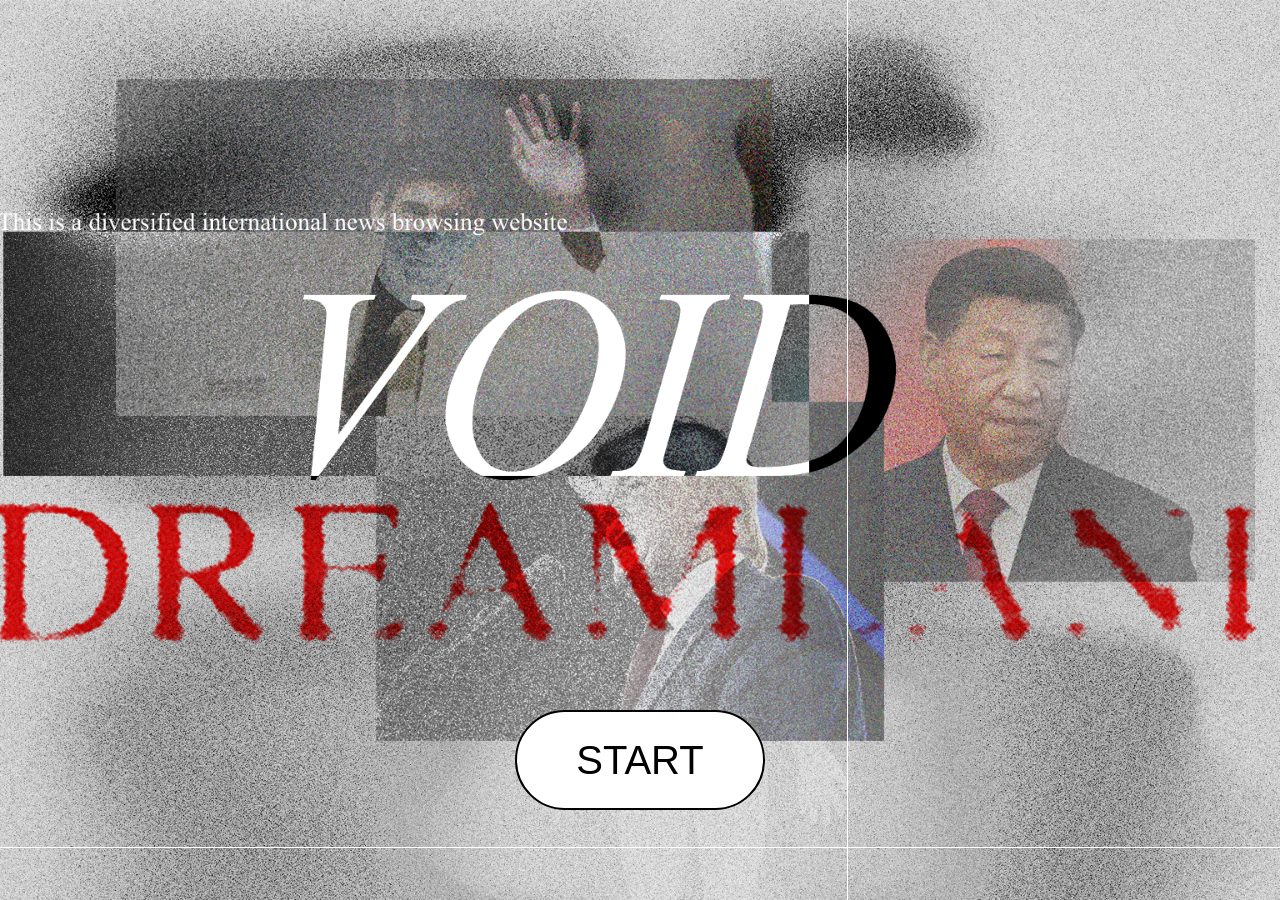
<file: index.html>
<!DOCTYPE html><html lang="en"><head>
    <link rel="stylesheet" type="text/css" href="style.css">
    <meta charset="utf-8">

  </head>
  <body>
    <main>

      <div class="bg-image"></div>

      <div class="container">
          <button id="start-btn">START</button>
      </div>
      
    </main>
    <script src="sketch.js"></script>
  

</body></html>
</file>
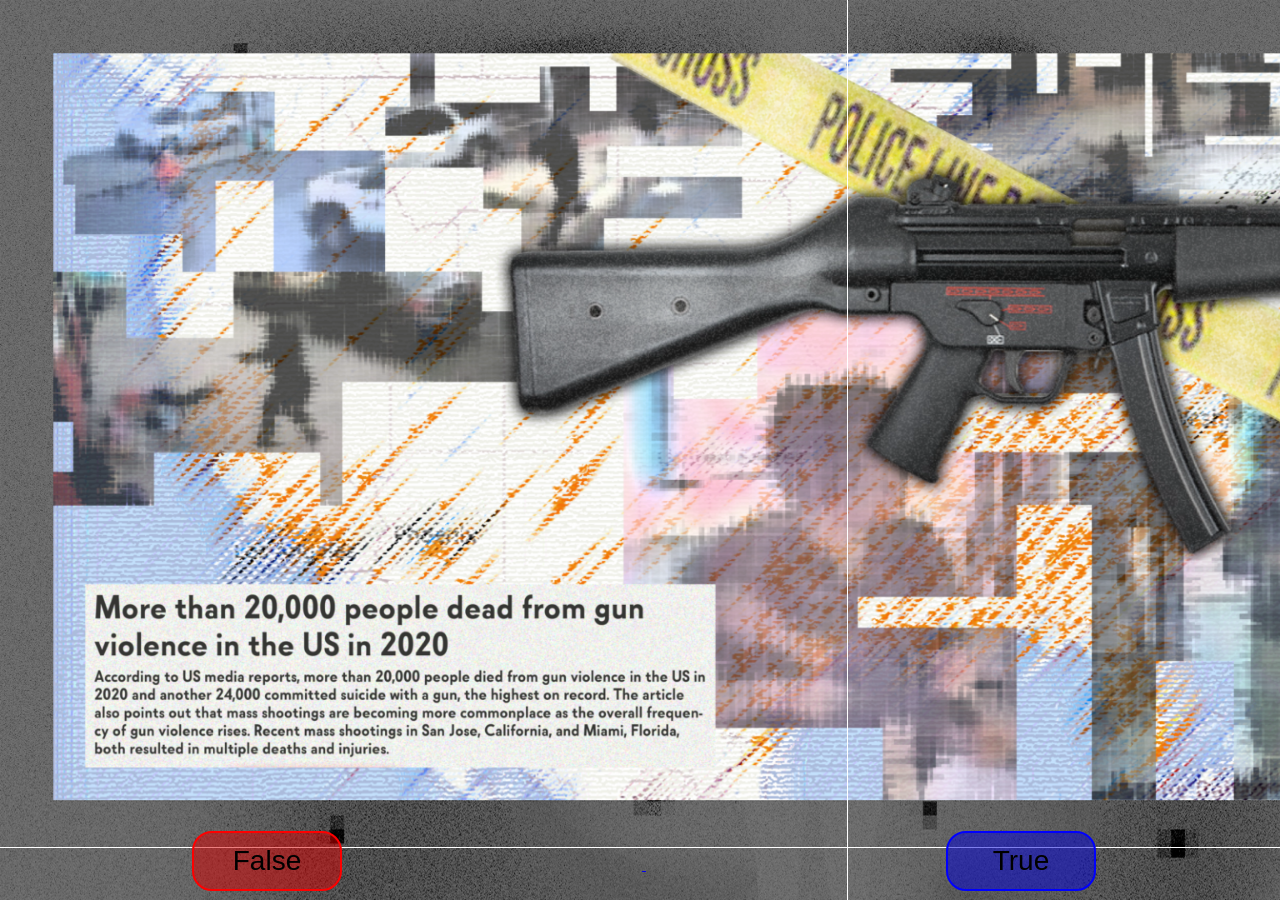
<file: CN_1.html>
<!DOCTYPE html><html lang="en"><head>
  
    <link rel="stylesheet" type="text/css" href="CN_style.css">
    <meta charset="utf-8">

  </head>

  <body>

    <div class="bg-image" id="CN-1"></div>

    <div class="button-container">
      <a href = "CN_2.html">
      <button id="false-btn">False</button>
    </a>

    <a href = "CN_2.html">
      <button id="true-btn">True</button>
    </a>
  </div>


   


  </body>

    <script src="sketch.js"></script>
  

</body></html>
</file>
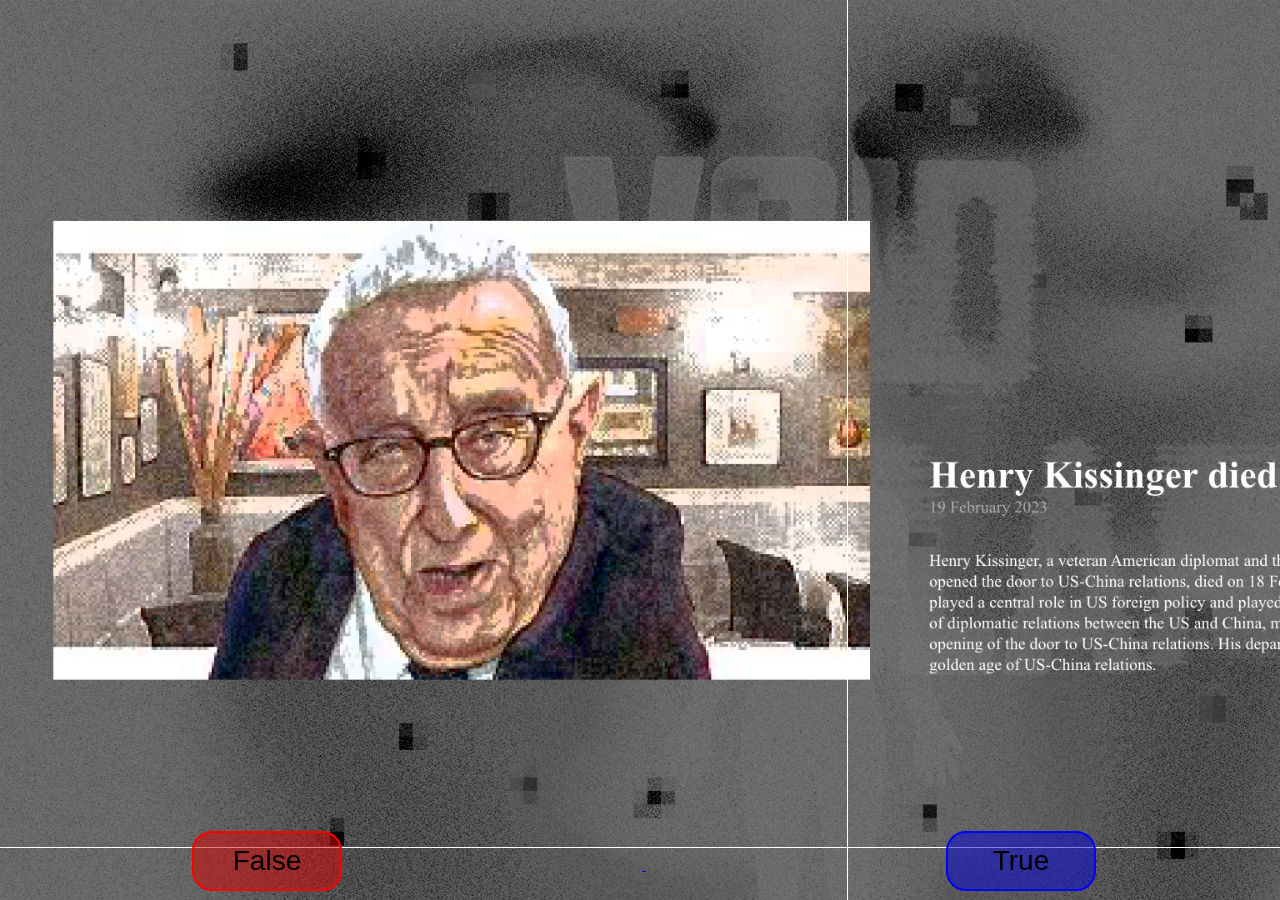
<file: CN_2.html>
<!DOCTYPE html><html lang="en"><head>
  
    <link rel="stylesheet" type="text/css" href="CN_style.css">
    <meta charset="utf-8">

  </head>

  <body>

    <div class="bg-image" id="CN-2"></div>

    <div class="button-container">
      <a href = "CN_3.html">
      <button id="false-btn">False</button>
    </a>
 

    <a href = "CN_3.html">
      <button id="true-btn">True</button>
    </a>
  </div>


  </body>

    <script src="sketch.js"></script>
  

</body></html>
</file>
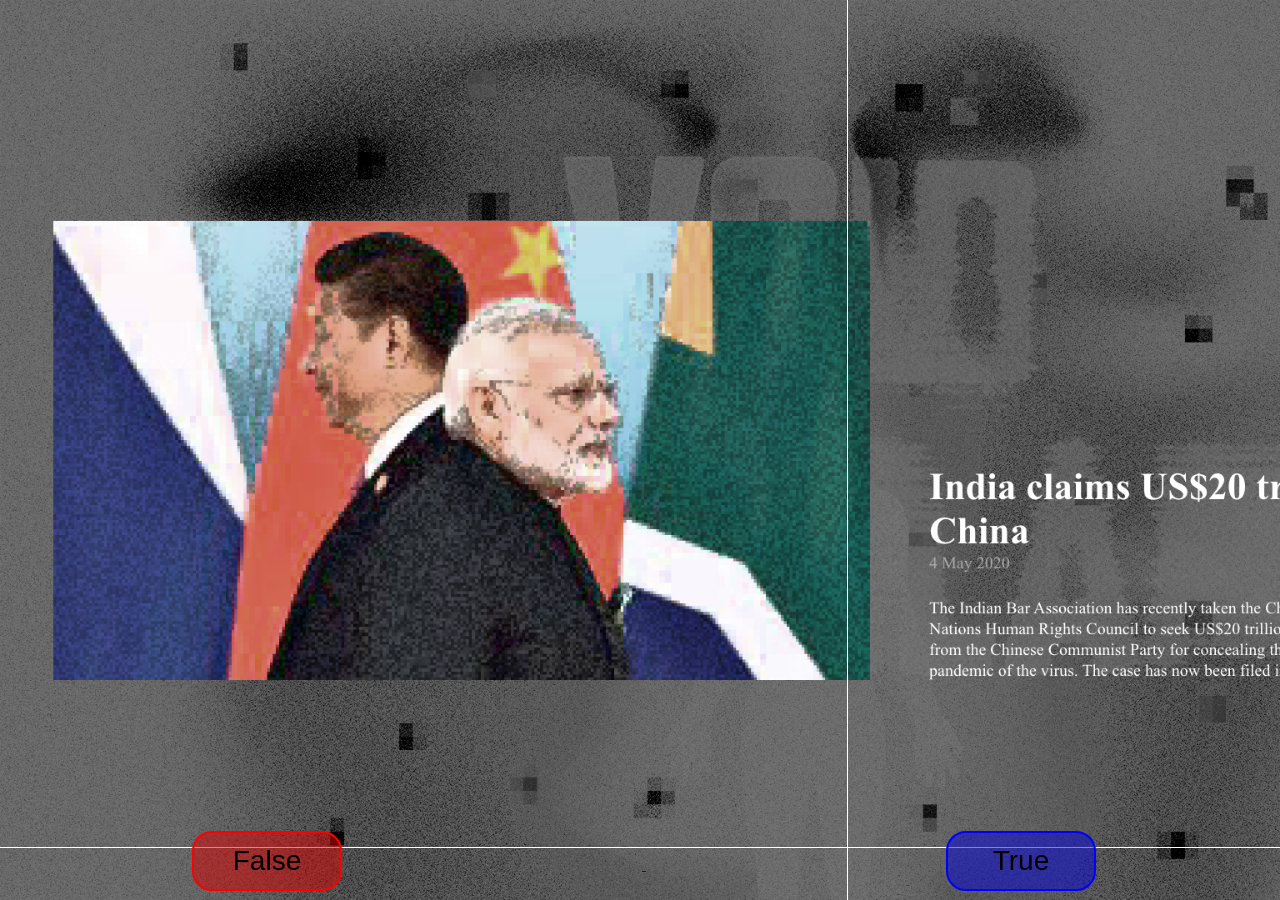
<file: CN_3.html>
<!DOCTYPE html><html lang="en"><head>
  
    <link rel="stylesheet" type="text/css" href="CN_style.css">
    <meta charset="utf-8">

  </head>

  <body>

    <div class="bg-image" id="CN-3"></div>

    <div class="button-container">
      <a href = "end.html">
      <button id="false-btn">False</button>
    </a>
   

    <a href = "end.html">
      <button id="true-btn">True</button>
    </a>
  </div>


  </body>

    <script src="sketch.js"></script>
  

</body></html>
</file>
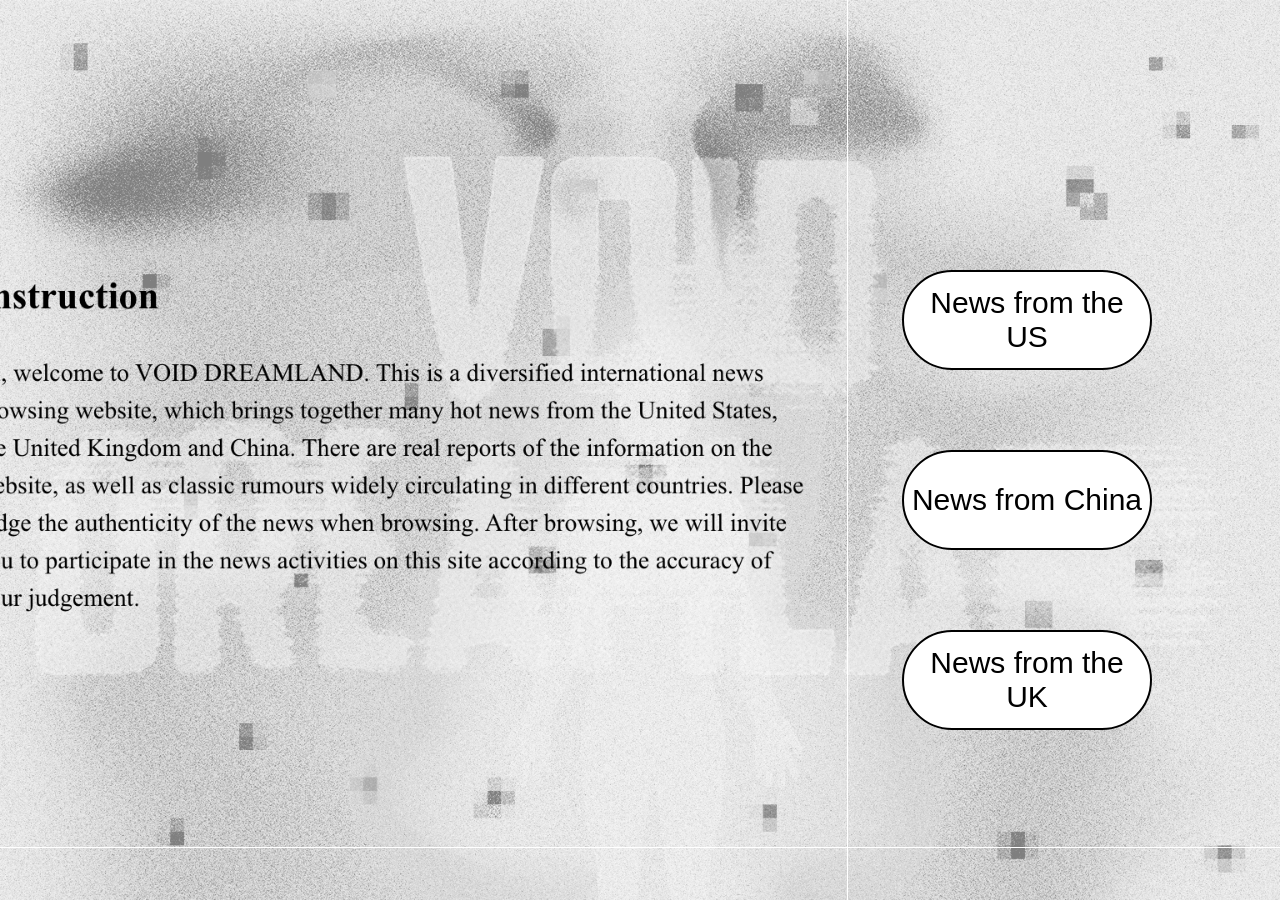
<file: instruction.html>
<!DOCTYPE html><html lang="en"><head>
    <link rel="stylesheet" type="text/css" href="instruction_style.css">
    <meta charset="utf-8">

  </head>
  <body>
    <main>


      <div class="bg-image"></div>
      
      <div class="button-container">
          <button id="US-btn">News from the US</button>
          <button id="CN-btn">News from China</button>
          <button id="UK-btn">News from the UK</button>
      </div>

     

    </main>
    <script src="in_sketch.js"></script>
  

</body></html>
</file>
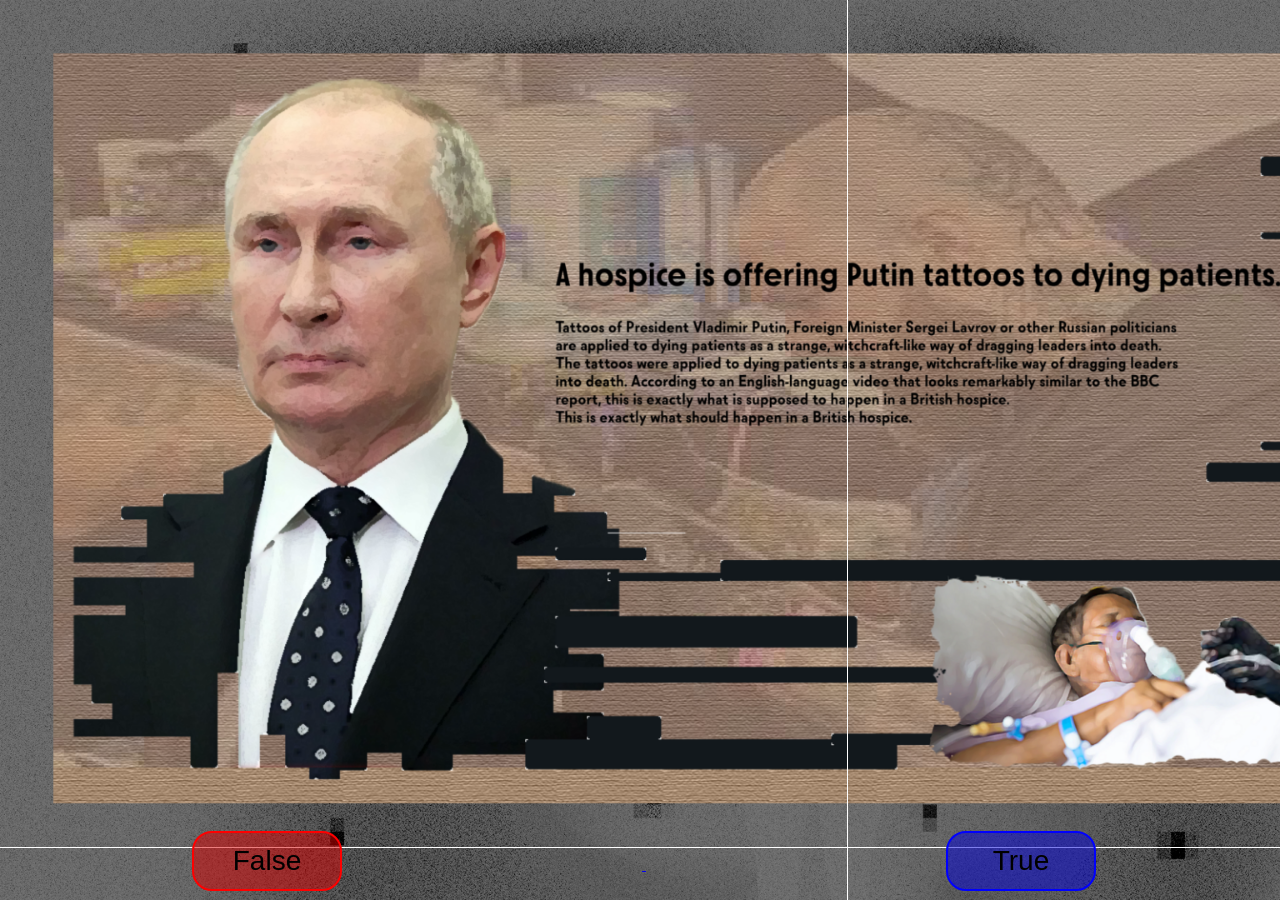
<file: UK_1.html>
<!DOCTYPE html><html lang="en"><head>
  
    <link rel="stylesheet" type="text/css" href="UK_style.css">
    <meta charset="utf-8">

  </head>

  <body>

    <div class="bg-image" id="UK-1"></div>

    <div class="button-container">
      <a href = "UK_2.html">
      <button id="false-btn">False</button>
    </a>

    <a href = "UK_2.html">
      <button id="true-btn">True</button>
    </a>
  </div>


   


  </body>

    <script src="sketch.js"></script>
  

</body></html>
</file>
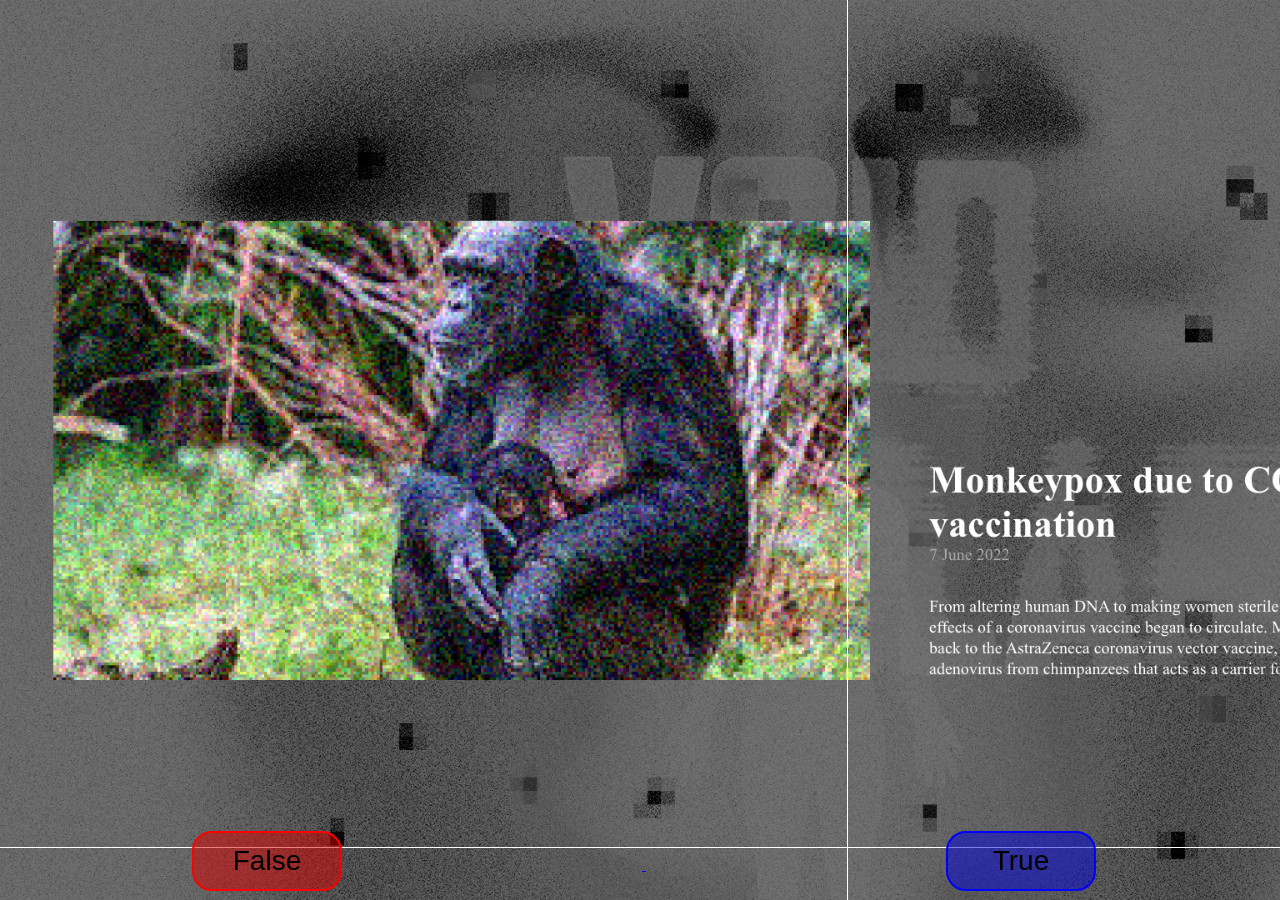
<file: UK_2.html>
<!DOCTYPE html><html lang="en"><head>
  
    <link rel="stylesheet" type="text/css" href="UK_style.css">
    <meta charset="utf-8">

  </head>

  <body>

    <div class="bg-image" id="UK-2"></div>

    <div class="button-container">
      <a href = "UK_3.html">
      <button id="false-btn">False</button>
    </a> 

    <a href = "UK_3.html">
      <button id="true-btn">True</button>
    </a>
  </div>


  </body>

    <script src="sketch.js"></script>
  

</body></html>
</file>
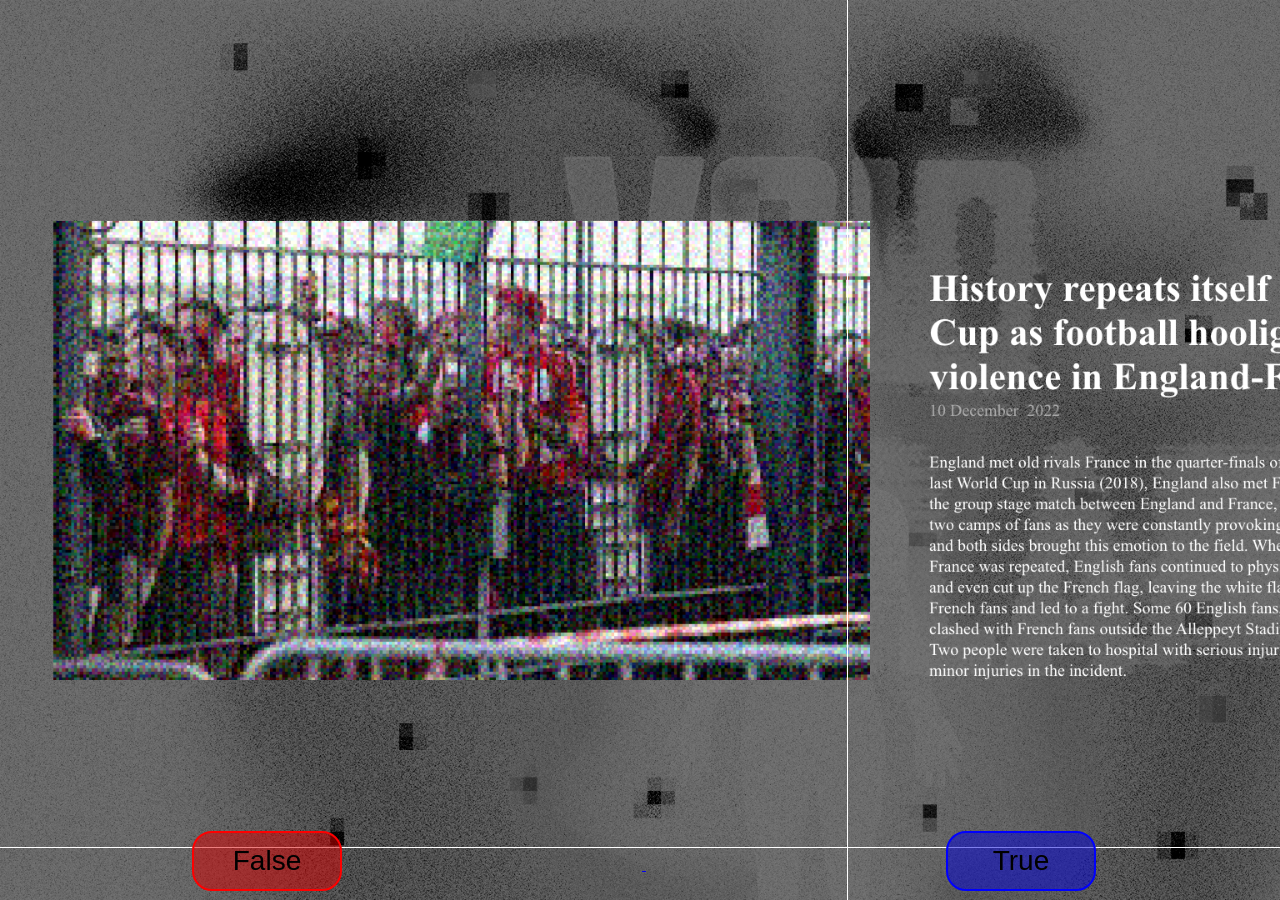
<file: UK_3.html>
<!DOCTYPE html><html lang="en"><head>
  
    <link rel="stylesheet" type="text/css" href="UK_style.css">
    <meta charset="utf-8">

  </head>

  <body>

    <div class="bg-image" id="UK-3"></div>

    <div class="button-container">
      <a href = "end.html">
      <button id="false-btn">False</button>
    </a> 

    <a href = "end.html">
      <button id="true-btn">True</button>
    </a>
  </div>


  </body>

    <script src="sketch.js"></script>
  

</body></html>
</file>
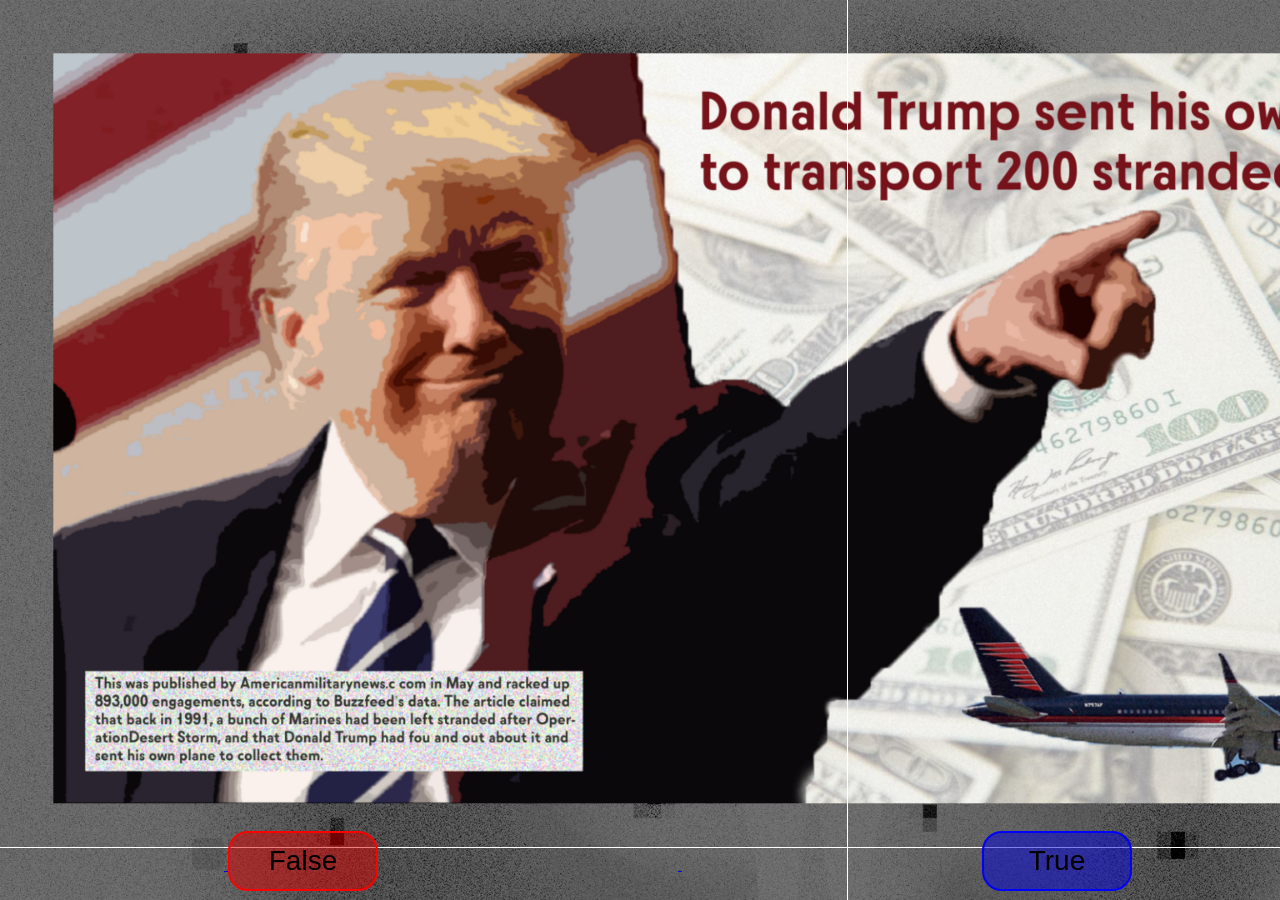
<file: US_1.html>
<!DOCTYPE html><html lang="en"><head>
  
    <link rel="stylesheet" type="text/css" href="US_style.css">
    <meta charset="utf-8">
 
  </head>

  
  <body>
 

    <div class="bg-image" id="US-1"></div>
    

    <div class="button-container">
      <a href="instruction.html">
        <img src="images/return.png" width="32" height="32">
      <a href = "US_2.html">
      <button id="false-btn">False</button>
    </a>

    <a href = "US_2.html">
      <button id="true-btn">True</button>

      
    </a>
  </div>

 
 


  </body>

    <script src="sketch.js"></script>
  

</body></html>
</file>
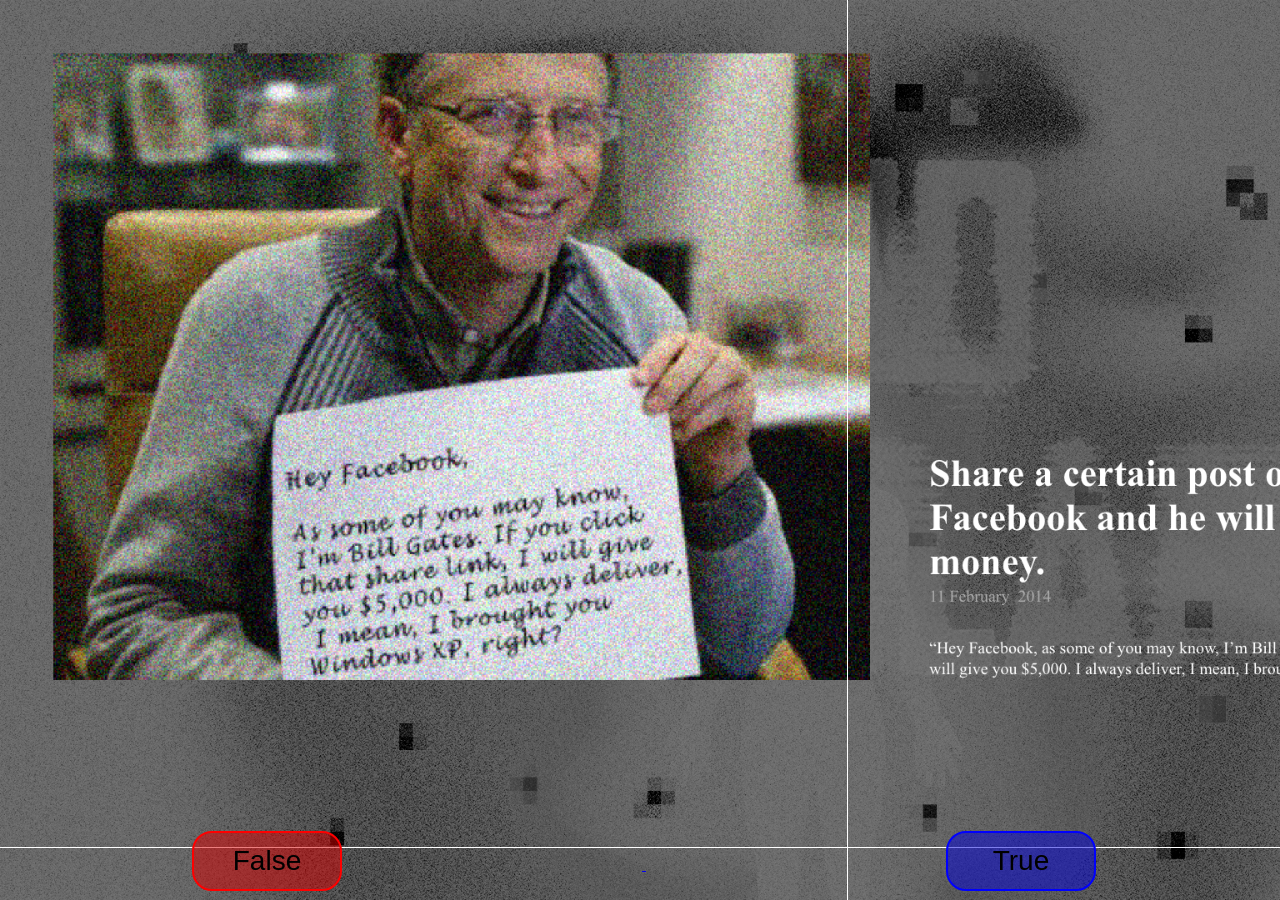
<file: US_2.html>
<!DOCTYPE html><html lang="en"><head>
  
    <link rel="stylesheet" type="text/css" href="US_style.css">
    <meta charset="utf-8">

  </head>

  <body>

    <div class="bg-image" id="US-2"></div>

    <div class="button-container">
      <a href = "US_3.html">
      <button id="false-btn">False</button>
    </a>

    <a href = "US_3.html">
      <button id="true-btn">True</button>
    </a>
  </div>


  </body>

    <script src="sketch.js"></script>
  

</body></html>
</file>
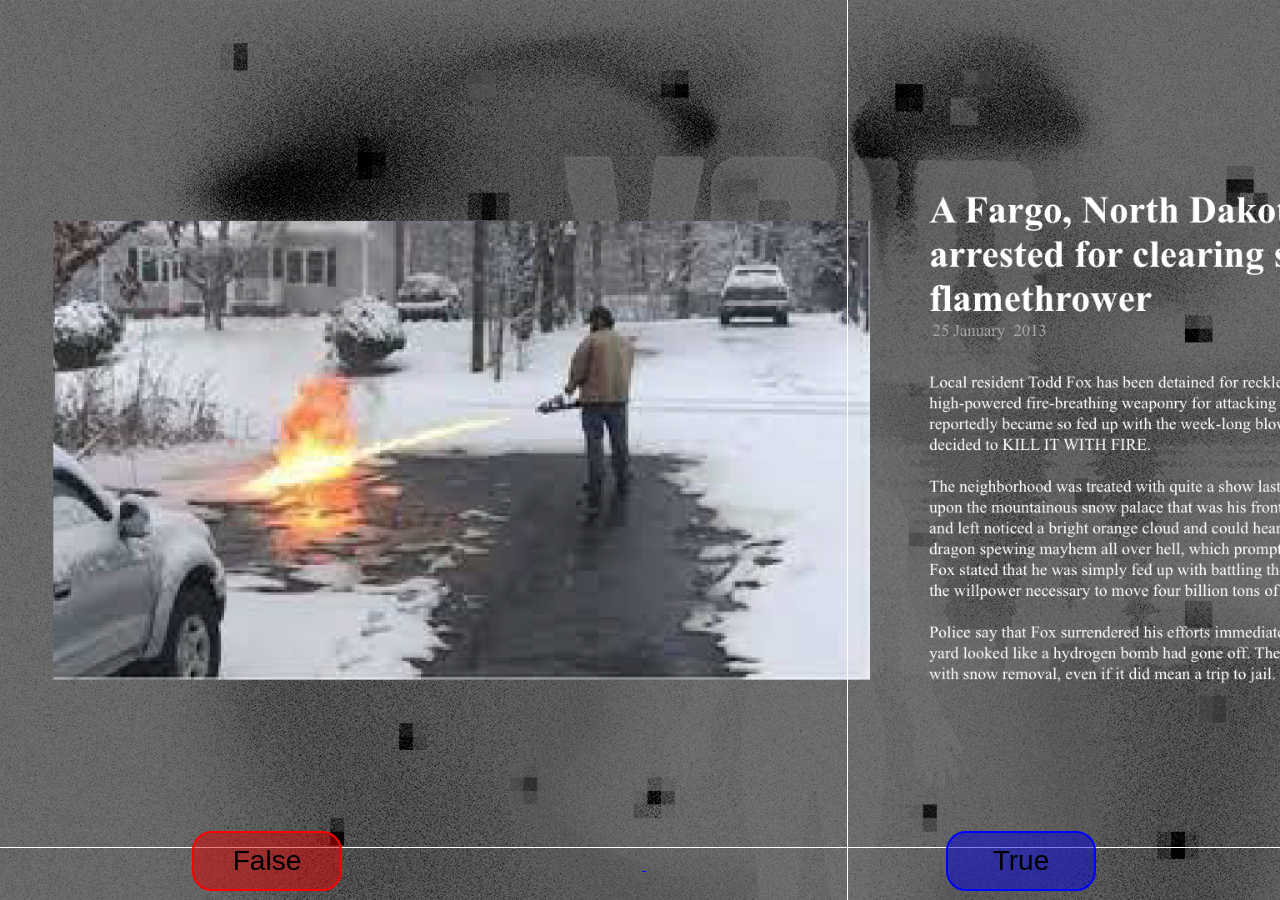
<file: US_3.html>
<!DOCTYPE html><html lang="en"><head>
  
    <link rel="stylesheet" type="text/css" href="US_style.css">
    <meta charset="utf-8">

  </head>

  <body>

    <div class="bg-image" id="US-3"></div>

    <div class="button-container">
      <a href = "end.html">
      <button id="false-btn">False</button>
    </a>

    <a href = "end.html">
      <button id="true-btn">True</button>
    </a>
  </div>


  </body>

    <script src="sketch.js"></script>
  

</body></html>
</file>
<file: style.css>
html, body {
  margin: 0;
  padding: 0;
  font-family: 'Times New Roman', Times, serif;

}

.bg-image {
  position: fixed;
  top: 0;
  left: 0;
  width: 100%;
  height: 100%;
  background-image: url('./images/index.png');
  background-size: cover;
  background-position: center;
}


.container {
  position: relative;
  width: 100%;
  height: 100vh;
}

#start-btn {
  position: absolute;
  bottom: 10%;
  left: 50%;
  transform: translateX(-50%);
  width: 250px;
  height: 100px;
  border: 2px solid black;
  border-radius: 50px;
  background-color: white;
  color: black;
  font-size: 40px;
}

#start-btn:hover {
  background-color: grey;
  opacity:80%;
  color: white;
  cursor: pointer;
}
</file>
<file: CN_style.css>
body {
    margin: 0;
    padding: 0;
  }
  
  .bg-image {
  
    background-size: cover;
    position: fixed;
    top: 0;
    left: 0;
    width: 100%;
    height: 100%;
  }

  #CN-1{
    background-image: url('images/CN_1.png');
  }

  #CN-2{
    background-image: url('images/CN_2.png');
  }

  #CN-3{
    background-image: url('images/CN_3.png');
  }

  .button-container {
    position: absolute;
    bottom:1%; /*move up and down*/
    left:15%;/*move left and right*/
}

.button-container button {
    display:inline-block;
    width: 150px;
    height: 60px;
    color: black;
    font-size: 28px;
    align-items: center;
    border-radius: 20px;
}

#false-btn{
  border: 2px solid red;
	background-color: rgba(220, 0, 0, 0.5);
  margin-right: 300px; /*adjust the gap*/
}

#true-btn {
	border: 2px solid blue;
	background-color: rgba(0, 0, 220, 0.5);
  margin-left: 300px;
}

.button-container button:hover {
    background-color: grey;
    color: white;
    cursor: pointer;
}
</file>
<file: instruction_style.css>
html, body {
    margin: 0;
    padding: 0;
    font-family: 'Times New Roman', Times, serif;
  
  }
  
  .bg-image {
    position: fixed;
    top: 0;
    left: 0;
    width: 100%;
    height: 100%;
    background-image: url('./images/instruction.png');
    background-size: cover;
    background-position: center;
  }
  
.button-container {
    position: absolute;
    top: 30%; /*move up and down*/
    right: 10%;
}

.button-container button {
    display: block;
    margin-bottom: 80px; /*adjust the gap between buttons*/
    width: 250px;
    height: 100px;
    border: 2px solid black;
    border-radius: 50px;
    background-color: white;
    color: black;
    font-size: 30px;
}

.button-container button:hover {
    background-color: grey;
    color: white;
    cursor: pointer;
}
</file>
<file: UK_style.css>
body {
    margin: 0;
    padding: 0;
  }
  
  .bg-image {
  
    background-size: cover;
    position: fixed;
    top: 0;
    left: 0;
    width: 100%;
    height: 100%;
  }

  #UK-1{
    background-image: url('images/UK_1.png');
  }

  #UK-2{
    background-image: url('images/UK_2.png');
  }

  #UK-3{
    background-image: url('images/UK_3.png');
  }


  .button-container {
    position: absolute;
    bottom:1%; /*move up and down*/
    left:15%;/*move left and right*/
}

.button-container button {
    display:inline-block;
    width: 150px;
    height: 60px;
    color: black;
    font-size: 28px;
    align-items: center;
    border-radius: 20px;
}

#false-btn{
  border: 2px solid red;
	background-color: rgba(220, 0, 0, 0.5);
  margin-right: 300px; /*adjust the gap*/
}

#true-btn {
	border: 2px solid blue;
	background-color: rgba(0, 0, 220, 0.5);
  margin-left: 300px;
}

.button-container button:hover {
    background-color: grey;
    color: white;
    cursor: pointer;
}
</file>
<file: US_style.css>
body {
    margin: 0;
    padding: 0;
  }
  
  .bg-image {
  
    background-size: cover;
    position: fixed;
    top: 0;
    left: 0;
    width: 100%;
    height: 100%;
  }

  #US-1{
    background-image: url('images/US_1.png');
  }

  #US-2{
    background-image: url('images/US_2.png');
  }

  #US-3{
    background-image: url('images/US_3.png');
  }


  .button-container {
    position: absolute;
    bottom:1%; /*move up and down*/
    left:15%;/*move left and right*/
}

.button-container button {
    display:inline-block;
    width: 150px;
    height: 60px;
    color: black;
    font-size: 28px;
    align-items: center;
    border-radius: 20px;
}

#false-btn{
  border: 2px solid red;
	background-color: rgba(220, 0, 0, 0.5);
  margin-right: 300px; /*adjust the gap*/
}

#true-btn {
	border: 2px solid blue;
	background-color: rgba(0, 0, 220, 0.5);
  margin-left: 300px;
}

.button-container button:hover {
    background-color: grey;
    color: white;
    cursor: pointer;
}
</file>
